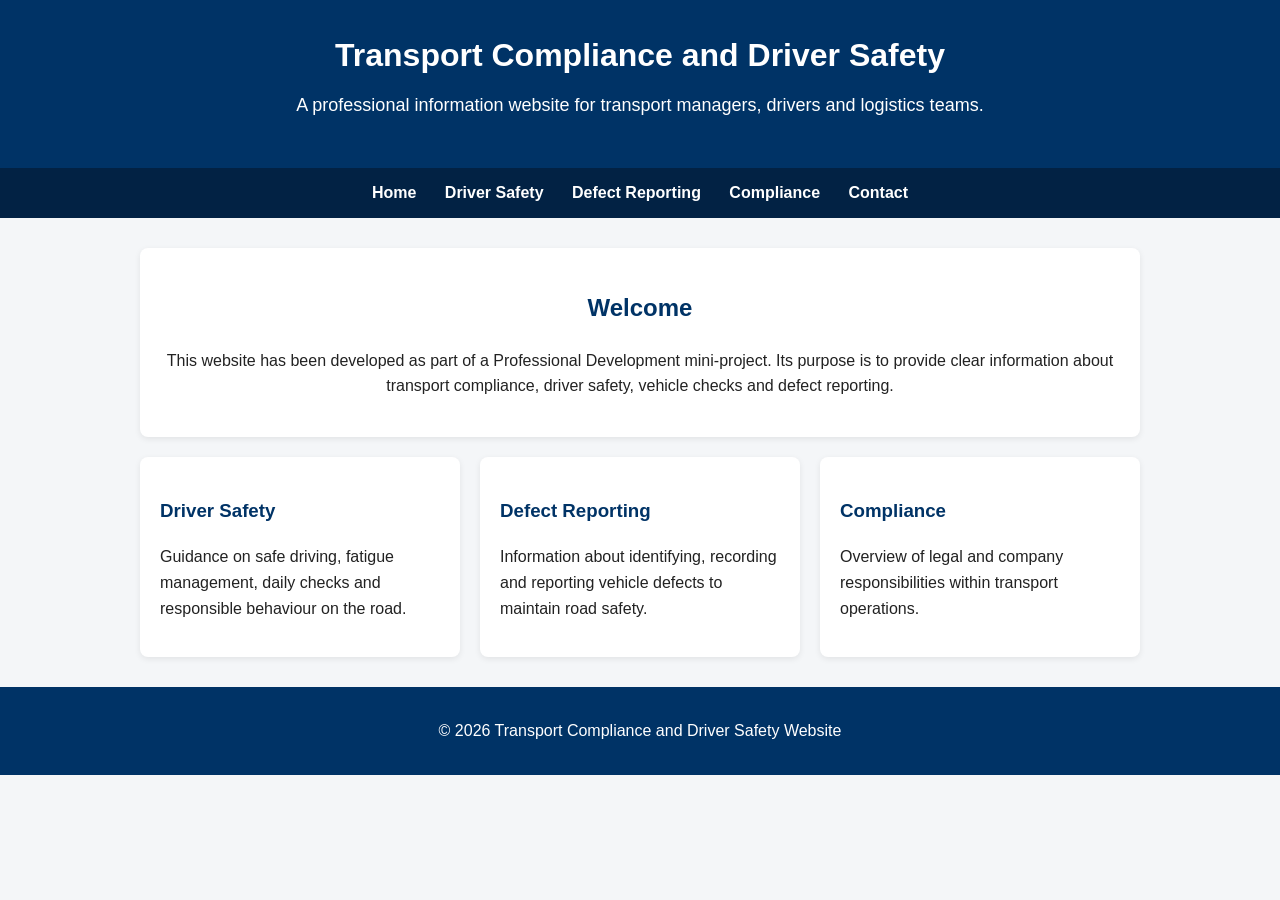
<file: index.html>
<!DOCTYPE html>
<html lang="en">
<head>
    <meta charset="UTF-8">
    <meta name="viewport" content="width=device-width, initial-scale=1.0">
    <title>Transport Compliance and Driver Safety</title>
    <link rel="stylesheet" href="style.css">
</head>
<body>
    <header>
        <h1>Transport Compliance and Driver Safety</h1>
        <p>A professional information website for transport managers, drivers and logistics teams.</p>
    </header>

    <nav>
        <a href="index.html">Home</a>
        <a href="driver-safety.html">Driver Safety</a>
        <a href="defect-reporting.html">Defect Reporting</a>
        <a href="compliance.html">Compliance</a>
        <a href="contact.html">Contact</a>
    </nav>

    <main>
        <section class="hero">
            <h2>Welcome</h2>
            <p>This website has been developed as part of a Professional Development mini-project. Its purpose is to provide clear information about transport compliance, driver safety, vehicle checks and defect reporting.</p>
        </section>

        <section class="cards">
            <div class="card">
                <h3>Driver Safety</h3>
                <p>Guidance on safe driving, fatigue management, daily checks and responsible behaviour on the road.</p>
            </div>
            <div class="card">
                <h3>Defect Reporting</h3>
                <p>Information about identifying, recording and reporting vehicle defects to maintain road safety.</p>
            </div>
            <div class="card">
                <h3>Compliance</h3>
                <p>Overview of legal and company responsibilities within transport operations.</p>
            </div>
        </section>
    </main>

    <footer>
        <p>&copy; 2026 Transport Compliance and Driver Safety Website</p>
    </footer>
</body>
</html>
</file>
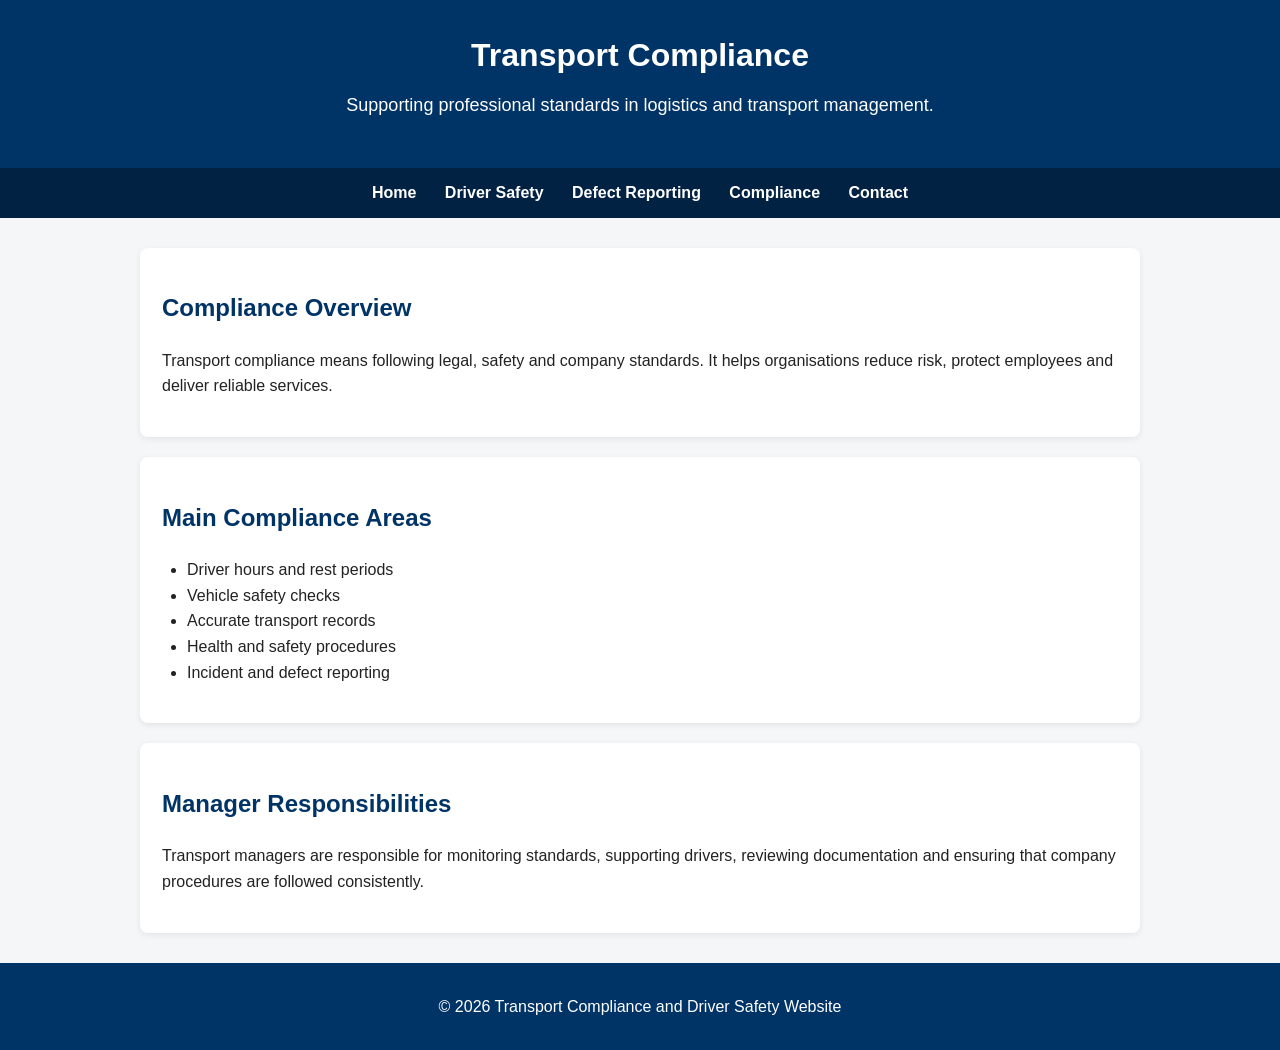
<file: compliance.html>
<!DOCTYPE html>
<html lang="en">
<head>
    <meta charset="UTF-8">
    <meta name="viewport" content="width=device-width, initial-scale=1.0">
    <title>Transport Compliance</title>
    <link rel="stylesheet" href="style.css">
</head>
<body>
    <header>
        <h1>Transport Compliance</h1>
        <p>Supporting professional standards in logistics and transport management.</p>
    </header>

    <nav>
        <a href="index.html">Home</a>
        <a href="driver-safety.html">Driver Safety</a>
        <a href="defect-reporting.html">Defect Reporting</a>
        <a href="compliance.html">Compliance</a>
        <a href="contact.html">Contact</a>
    </nav>

    <main>
        <section>
            <h2>Compliance Overview</h2>
            <p>Transport compliance means following legal, safety and company standards. It helps organisations reduce risk, protect employees and deliver reliable services.</p>
        </section>

        <section>
            <h2>Main Compliance Areas</h2>
            <ul>
                <li>Driver hours and rest periods</li>
                <li>Vehicle safety checks</li>
                <li>Accurate transport records</li>
                <li>Health and safety procedures</li>
                <li>Incident and defect reporting</li>
            </ul>
        </section>

        <section>
            <h2>Manager Responsibilities</h2>
            <p>Transport managers are responsible for monitoring standards, supporting drivers, reviewing documentation and ensuring that company procedures are followed consistently.</p>
        </section>
    </main>

    <footer>
        <p>&copy; 2026 Transport Compliance and Driver Safety Website</p>
    </footer>
</body>
</html>
</file>
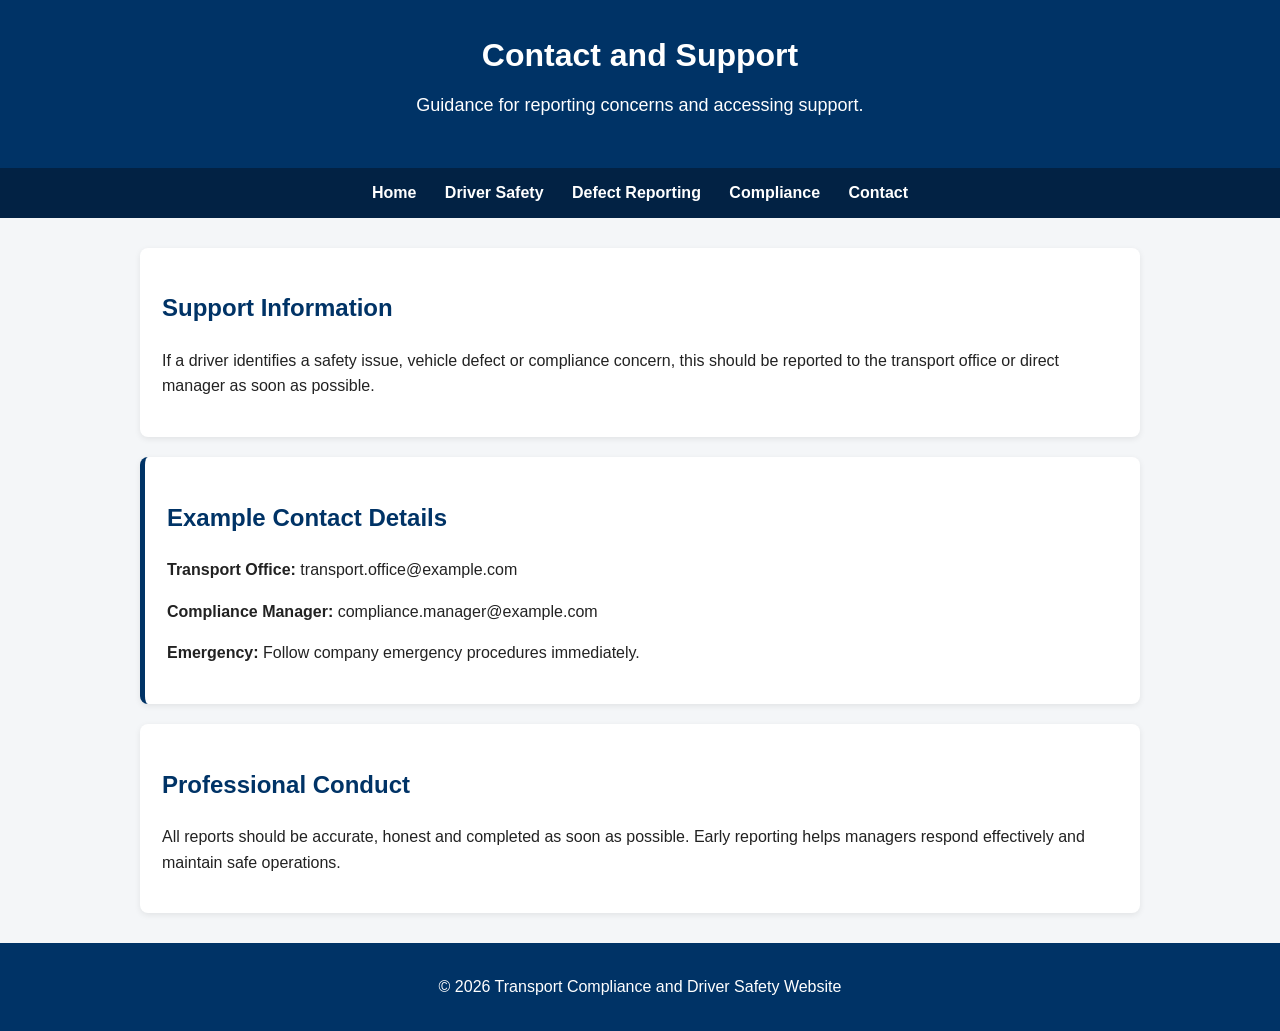
<file: contact.html>
<!DOCTYPE html>
<html lang="en">
<head>
    <meta charset="UTF-8">
    <meta name="viewport" content="width=device-width, initial-scale=1.0">
    <title>Contact and Support</title>
    <link rel="stylesheet" href="style.css">
</head>
<body>
    <header>
        <h1>Contact and Support</h1>
        <p>Guidance for reporting concerns and accessing support.</p>
    </header>

    <nav>
        <a href="index.html">Home</a>
        <a href="driver-safety.html">Driver Safety</a>
        <a href="defect-reporting.html">Defect Reporting</a>
        <a href="compliance.html">Compliance</a>
        <a href="contact.html">Contact</a>
    </nav>

    <main>
        <section>
            <h2>Support Information</h2>
            <p>If a driver identifies a safety issue, vehicle defect or compliance concern, this should be reported to the transport office or direct manager as soon as possible.</p>
        </section>

        <section class="contact-box">
            <h2>Example Contact Details</h2>
            <p><strong>Transport Office:</strong> transport.office@example.com</p>
            <p><strong>Compliance Manager:</strong> compliance.manager@example.com</p>
            <p><strong>Emergency:</strong> Follow company emergency procedures immediately.</p>
        </section>

        <section>
            <h2>Professional Conduct</h2>
            <p>All reports should be accurate, honest and completed as soon as possible. Early reporting helps managers respond effectively and maintain safe operations.</p>
        </section>
    </main>

    <footer>
        <p>&copy; 2026 Transport Compliance and Driver Safety Website</p>
    </footer>
</body>
</html>
</file>
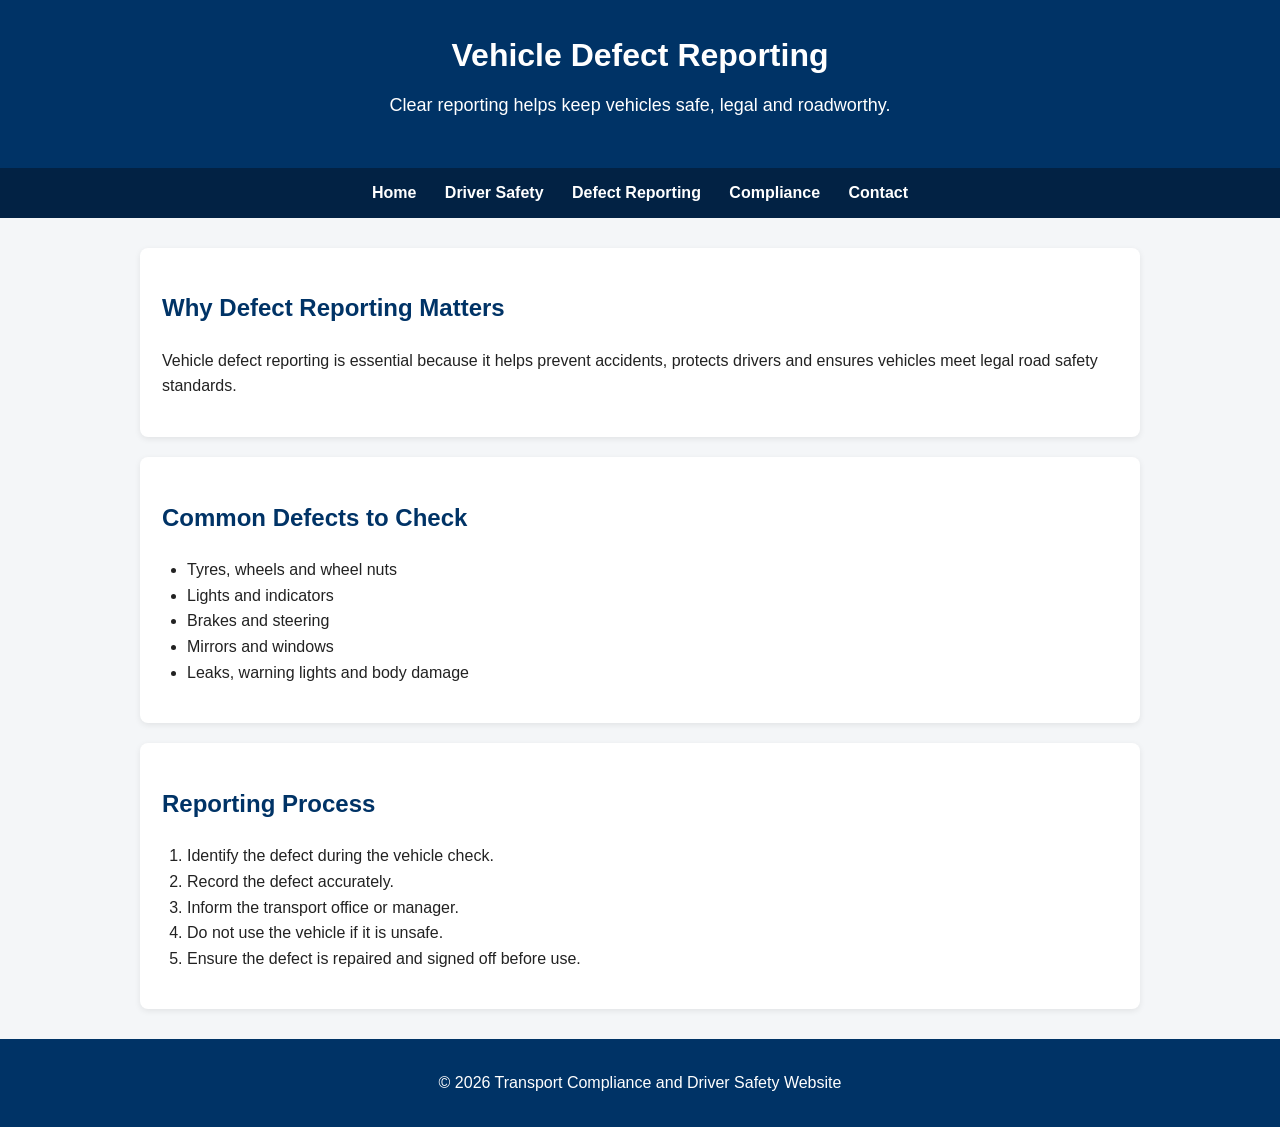
<file: defect-reporting.html>
<!DOCTYPE html>
<html lang="en">
<head>
    <meta charset="UTF-8">
    <meta name="viewport" content="width=device-width, initial-scale=1.0">
    <title>Vehicle Defect Reporting</title>
    <link rel="stylesheet" href="style.css">
</head>
<body>
    <header>
        <h1>Vehicle Defect Reporting</h1>
        <p>Clear reporting helps keep vehicles safe, legal and roadworthy.</p>
    </header>

    <nav>
        <a href="index.html">Home</a>
        <a href="driver-safety.html">Driver Safety</a>
        <a href="defect-reporting.html">Defect Reporting</a>
        <a href="compliance.html">Compliance</a>
        <a href="contact.html">Contact</a>
    </nav>

    <main>
        <section>
            <h2>Why Defect Reporting Matters</h2>
            <p>Vehicle defect reporting is essential because it helps prevent accidents, protects drivers and ensures vehicles meet legal road safety standards.</p>
        </section>

        <section>
            <h2>Common Defects to Check</h2>
            <ul>
                <li>Tyres, wheels and wheel nuts</li>
                <li>Lights and indicators</li>
                <li>Brakes and steering</li>
                <li>Mirrors and windows</li>
                <li>Leaks, warning lights and body damage</li>
            </ul>
        </section>

        <section>
            <h2>Reporting Process</h2>
            <ol>
                <li>Identify the defect during the vehicle check.</li>
                <li>Record the defect accurately.</li>
                <li>Inform the transport office or manager.</li>
                <li>Do not use the vehicle if it is unsafe.</li>
                <li>Ensure the defect is repaired and signed off before use.</li>
            </ol>
        </section>
    </main>

    <footer>
        <p>&copy; 2026 Transport Compliance and Driver Safety Website</p>
    </footer>
</body>
</html>
</file>
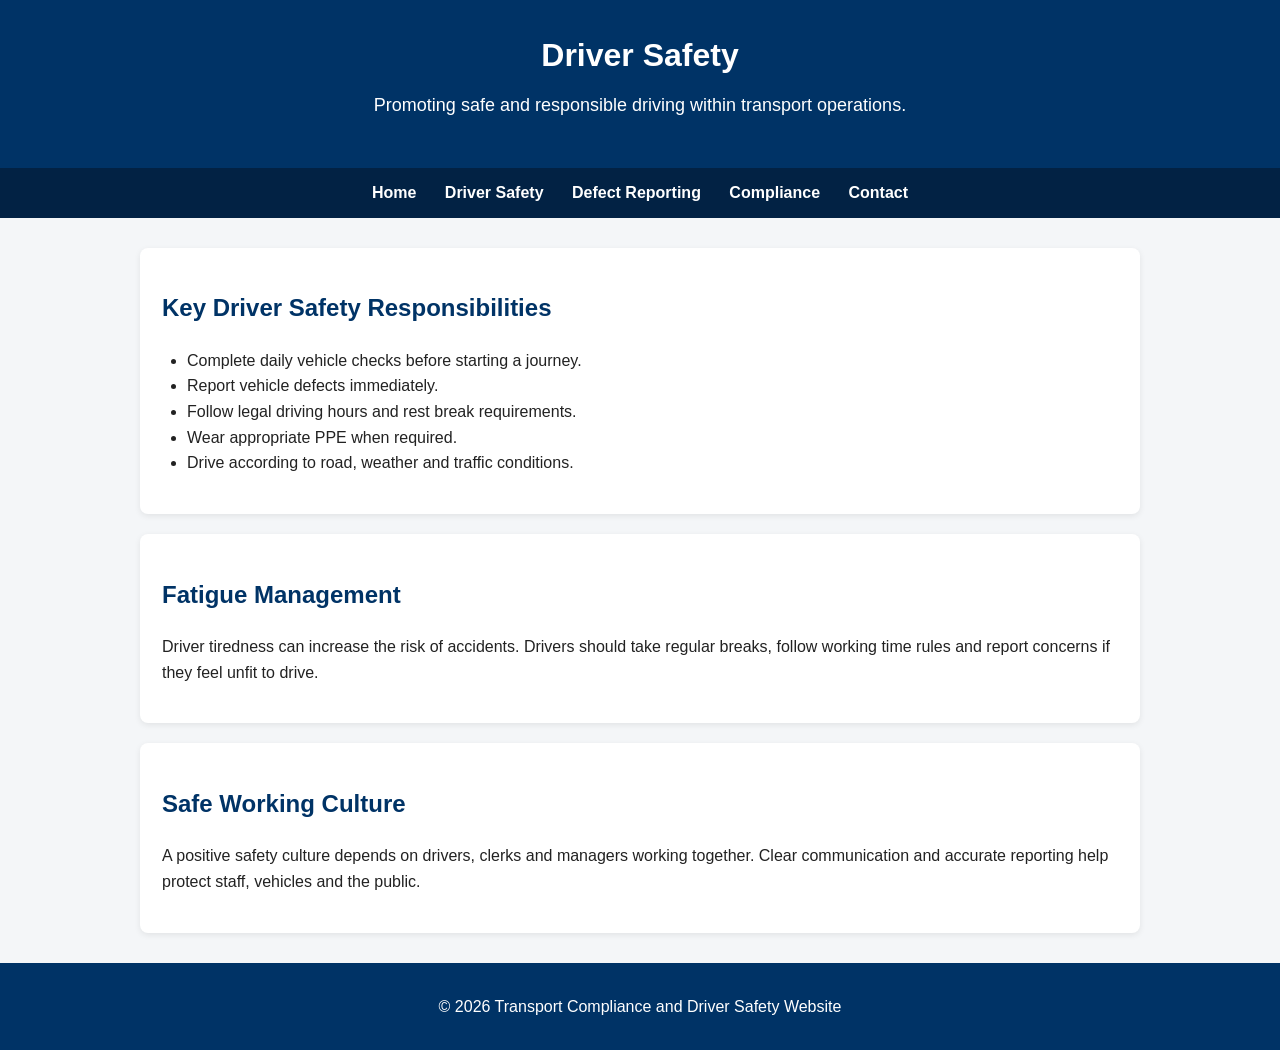
<file: driver-safety.html>
<!DOCTYPE html>
<html lang="en">
<head>
    <meta charset="UTF-8">
    <meta name="viewport" content="width=device-width, initial-scale=1.0">
    <title>Driver Safety</title>
    <link rel="stylesheet" href="style.css">
</head>
<body>
    <header>
        <h1>Driver Safety</h1>
        <p>Promoting safe and responsible driving within transport operations.</p>
    </header>

    <nav>
        <a href="index.html">Home</a>
        <a href="driver-safety.html">Driver Safety</a>
        <a href="defect-reporting.html">Defect Reporting</a>
        <a href="compliance.html">Compliance</a>
        <a href="contact.html">Contact</a>
    </nav>

    <main>
        <section>
            <h2>Key Driver Safety Responsibilities</h2>
            <ul>
                <li>Complete daily vehicle checks before starting a journey.</li>
                <li>Report vehicle defects immediately.</li>
                <li>Follow legal driving hours and rest break requirements.</li>
                <li>Wear appropriate PPE when required.</li>
                <li>Drive according to road, weather and traffic conditions.</li>
            </ul>
        </section>

        <section>
            <h2>Fatigue Management</h2>
            <p>Driver tiredness can increase the risk of accidents. Drivers should take regular breaks, follow working time rules and report concerns if they feel unfit to drive.</p>
        </section>

        <section>
            <h2>Safe Working Culture</h2>
            <p>A positive safety culture depends on drivers, clerks and managers working together. Clear communication and accurate reporting help protect staff, vehicles and the public.</p>
        </section>
    </main>

    <footer>
        <p>&copy; 2026 Transport Compliance and Driver Safety Website</p>
    </footer>
</body>
</html>
</file>
<file: style.css>
body {
    font-family: Arial, sans-serif;
    margin: 0;
    background-color: #f4f6f8;
    color: #222;
    line-height: 1.6;
}

header {
    background-color: #003366;
    color: white;
    text-align: center;
    padding: 30px 20px;
}

header h1 {
    margin: 0;
    font-size: 32px;
}

header p {
    margin-top: 10px;
    font-size: 18px;
}

nav {
    background-color: #022244;
    text-align: center;
    padding: 12px;
}

nav a {
    color: white;
    text-decoration: none;
    margin: 0 12px;
    font-weight: bold;
}

nav a:hover {
    text-decoration: underline;
}

main {
    width: 85%;
    max-width: 1000px;
    margin: 30px auto;
}

section {
    background-color: white;
    padding: 22px;
    margin-bottom: 20px;
    border-radius: 8px;
    box-shadow: 0 2px 6px rgba(0, 0, 0, 0.08);
}

.hero {
    text-align: center;
}

.cards {
    display: flex;
    gap: 20px;
    background-color: transparent;
    box-shadow: none;
    padding: 0;
}

.card {
    background-color: white;
    padding: 20px;
    flex: 1;
    border-radius: 8px;
    box-shadow: 0 2px 6px rgba(0, 0, 0, 0.08);
}

h2, h3 {
    color: #003366;
}

ul, ol {
    padding-left: 25px;
}

.contact-box {
    border-left: 5px solid #003366;
}

footer {
    background-color: #003366;
    color: white;
    text-align: center;
    padding: 15px;
    margin-top: 30px;
}

@media screen and (max-width: 768px) {
    .cards {
        flex-direction: column;
    }

    nav a {
        display: block;
        margin: 8px 0;
    }

    main {
        width: 92%;
    }
}
</file>
